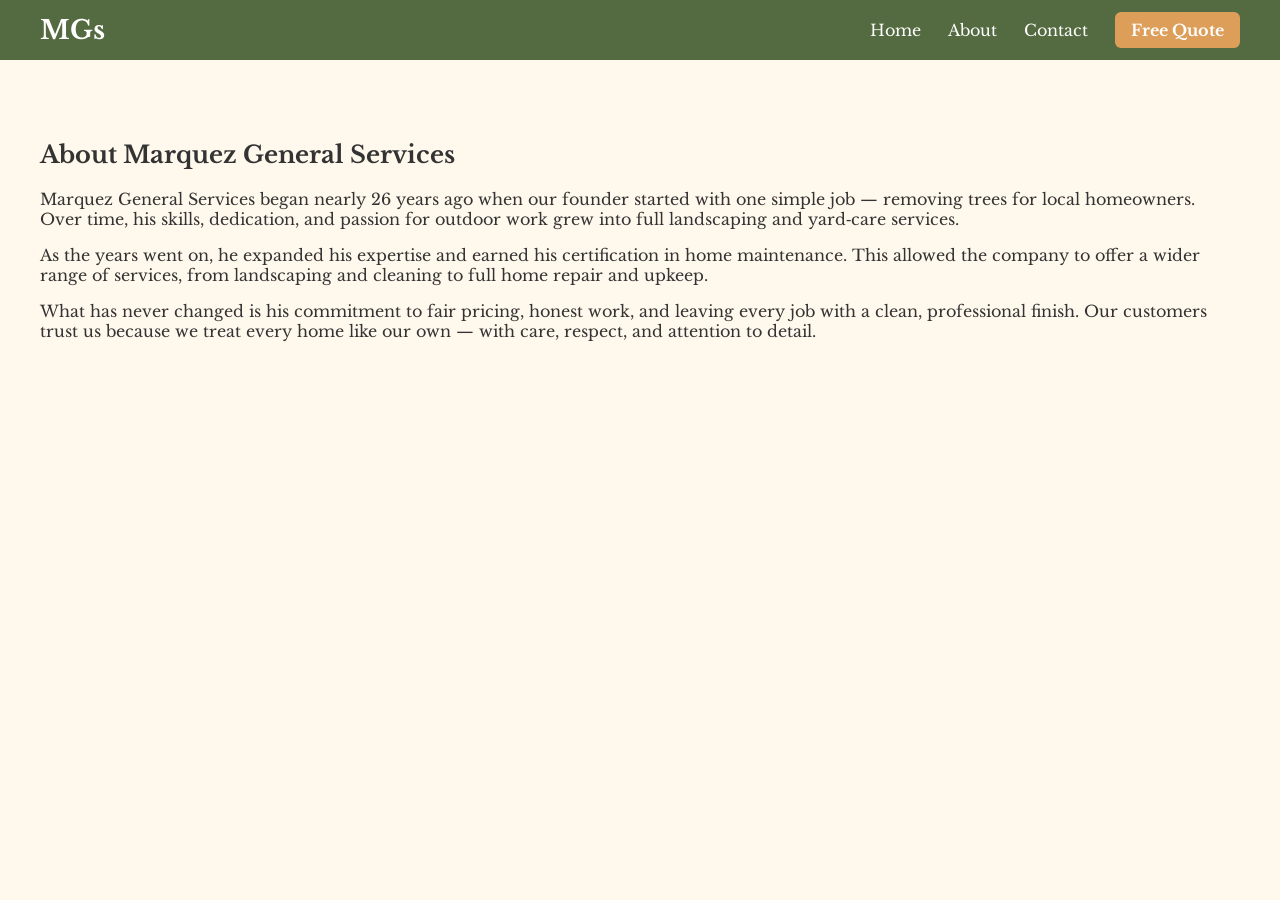
<file: about.html>
<!DOCTYPE html>
<html lang="en">
<head>
    <meta charset="UTF-8">
    <meta name="viewport" content="width=device-width, initial-scale=1.0">
    <title>About Us | Marquez General Services</title>
    <link rel="stylesheet" href="styles.css">
     <link href="https://fonts.googleapis.com/css2?family=Inter:wght@300;400;500&display=swap" rel="stylesheet">
    <link href="https://fonts.googleapis.com/css2?family=Dancing+Script:wght@400;500&display=swap" rel="stylesheet">
</head>

<body>

    <!-- NAVBAR -->
    <header class="navbar">
       <div class="logo">
    <span class="mg">MG</span><span class="s">s</span>
</div>
        <nav>
            <a href="index.html">Home</a>
            <a href="about.html">About</a>
            <a href="contact.html">Contact</a>
            <a href="quote.html" class="quote-btn">Free Quote</a>
        </nav>
    </header>

    <!-- ABOUT SECTION -->
    <section class="about-section">
        <h1>About Marquez General Services</h1>

        <p>
            Marquez General Services began nearly 26 years ago when our founder started with one simple job — removing trees for local homeowners. Over time, his skills, dedication, and passion for outdoor work grew into full landscaping and yard‑care services.
        </p>

        <p>
            As the years went on, he expanded his expertise and earned his certification in home maintenance. This allowed the company to offer a wider range of services, from landscaping and cleaning to full home repair and upkeep.
        </p>

        <p>
            What has never changed is his commitment to fair pricing, honest work, and leaving every job with a clean, professional finish. Our customers trust us because we treat every home like our own — with care, respect, and attention to detail.
        </p>
    </section>

</body>
</html>
</file>
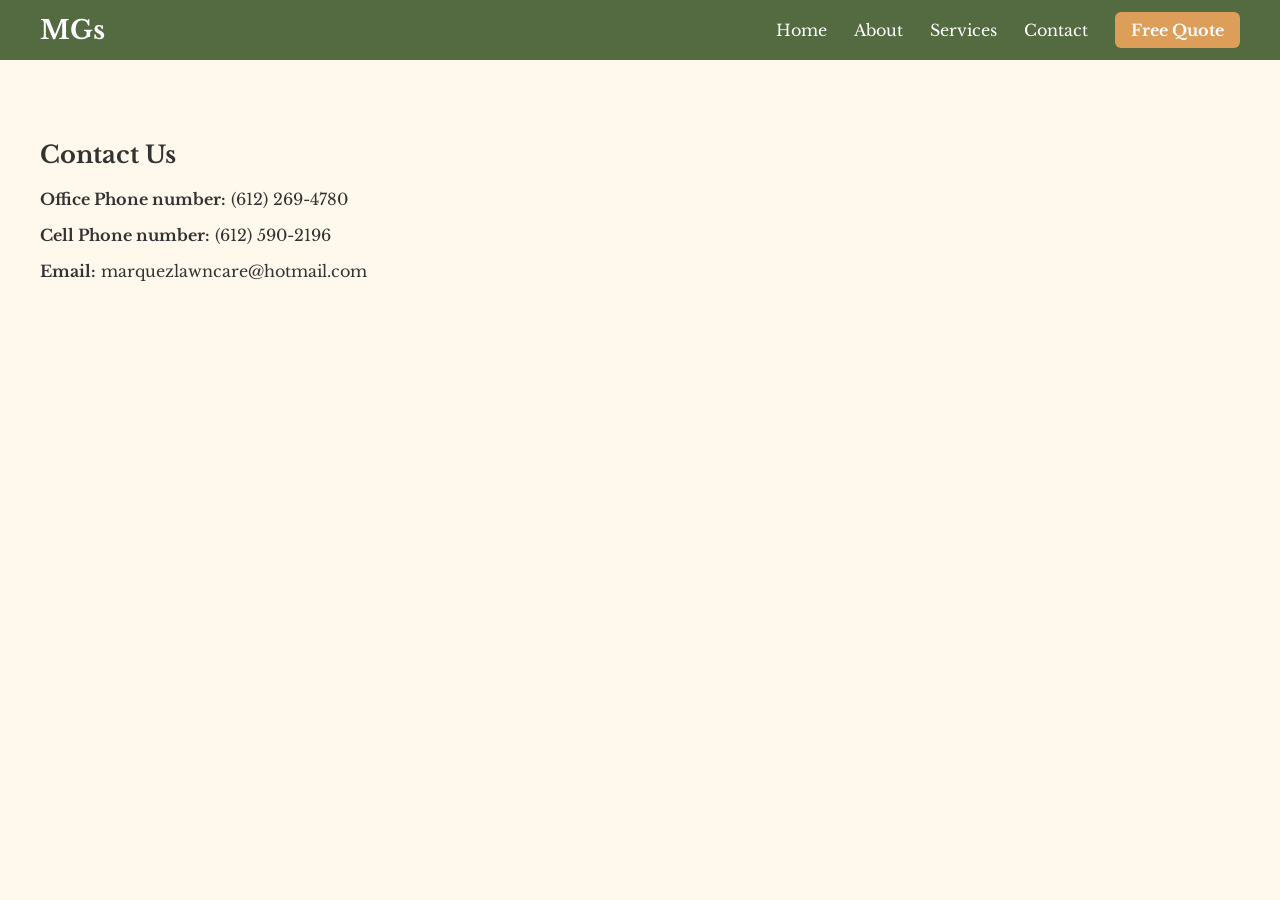
<file: contact.html>
<!DOCTYPE html>
<html lang="en">
<head>
    <meta charset="UTF-8">
    <meta name="viewport" content="width=device-width, initial-scale=1.0">
    <title>Contact Us | Marquez General Services</title>
    <link rel="stylesheet" href="styles.css">
     <link href="https://fonts.googleapis.com/css2?family=Inter:wght@300;400;500&display=swap" rel="stylesheet">
    <link href="https://fonts.googleapis.com/css2?family=Dancing+Script:wght@400;500&display=swap" rel="stylesheet">
</head>

<body>

    <!-- NAVBAR -->
    <header class="navbar">
        <div class="logo">
    <span class="mg">MG</span><span class="s">s</span>
</div>
        <nav>
            <a href="index.html">Home</a>
            <a href="about.html">About</a>
            <a href="services.html">Services</a>
            <a href="contact.html">Contact</a>
            <a href="quote.html" class="quote-btn">Free Quote</a>
        </nav>
    </header>

    <!-- CONTACT SECTION -->
    <section class="contact-section">
        <h1>Contact Us</h1>

        <div class="contact-info">
            <p><strong>Office Phone number:</strong> (612) 269-4780</p>
	    <p><strong>Cell Phone number:</strong> (612) 590-2196</p>
            <p><strong>Email:</strong> marquezlawncare@hotmail.com</p>
    </section>

</body>
</html>
</file>
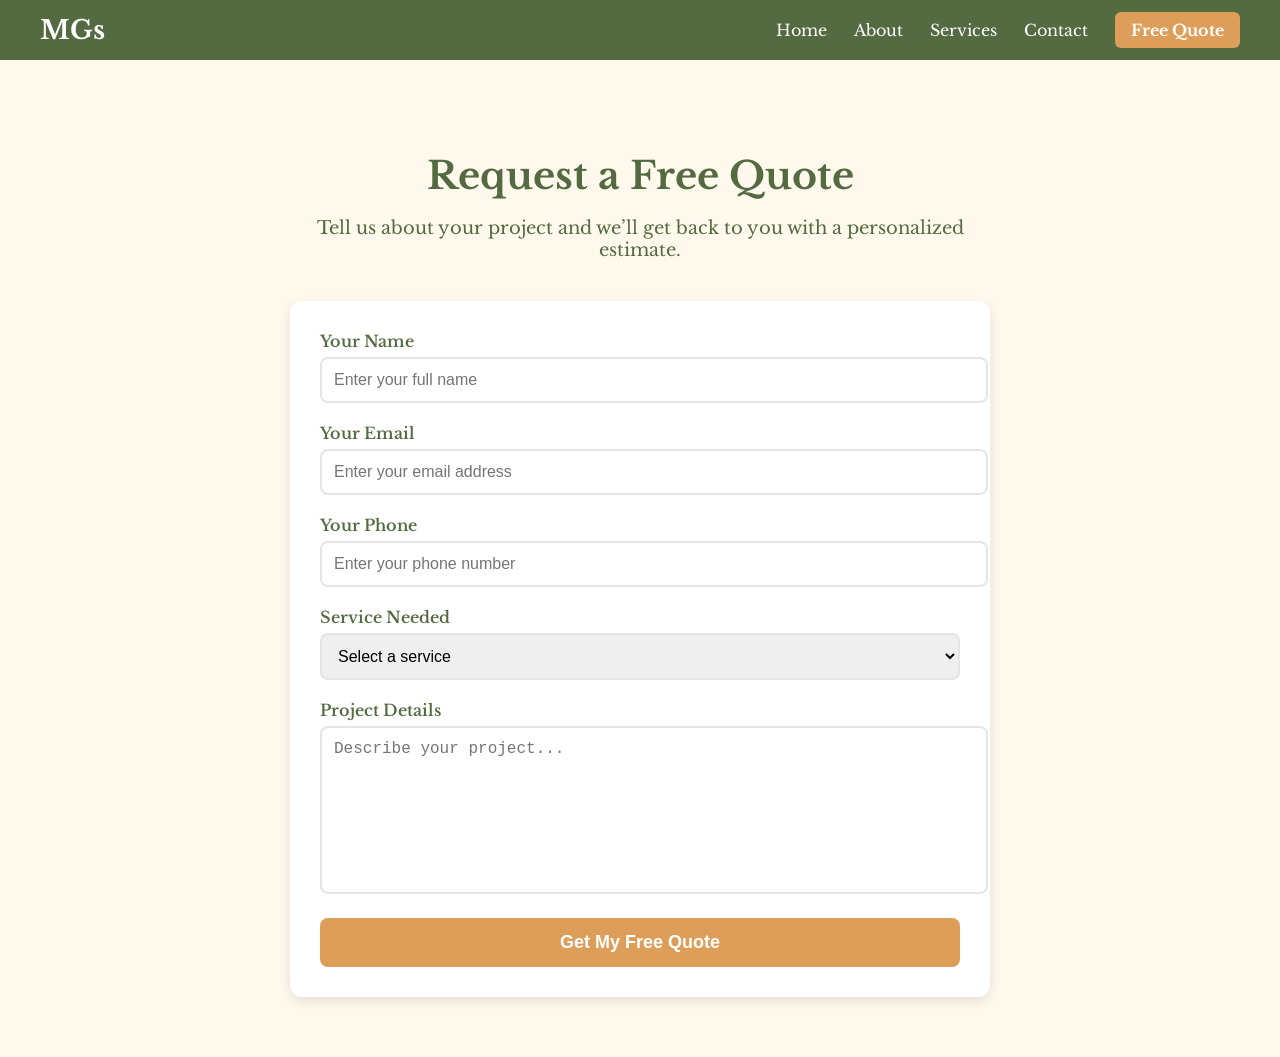
<file: quote.html>
<!DOCTYPE html>
<html lang="en">
<head>
    <meta charset="UTF-8">
    <meta name="viewport" content="width=device-width, initial-scale=1.0">
    <title>Free Quote | Marquez General Services</title>

    <link rel="stylesheet" href="styles.css">
    <link href="https://fonts.googleapis.com/css2?family=Inter:wght@300;400;500&display=swap" rel="stylesheet">
</head>

<body>

    <!-- NAVBAR -->
    <header class="navbar">
        <div class="logo">
            <span class="mg">MG</span><span class="s">s</span>
        </div>
        <nav>
            <a href="index.html">Home</a>
            <a href="about.html">About</a>
            <a href="services.html">Services</a>
            <a href="contact.html">Contact</a>
            <a href="quote.html" class="quote-btn">Free Quote</a>
        </nav>
    </header>

    <!-- QUOTE FORM SECTION -->
    <section class="quote-section">
        <h1>Request a Free Quote</h1>
        <p class="quote-subtext">Tell us about your project and we’ll get back to you with a personalized estimate.</p>

        <form class="quote-form" action="https://formsubmit.co/marquezlawncare@hotmail.com" method="POST">

            <!-- Hidden Settings -->
            <input type="hidden" name="_subject" value="New Quote Request from Website">
            <input type="hidden" name="_captcha" value="false">
            <input type="hidden" name="_template" value="table">
            <input type="hidden" name="_next" value="thankyou.html">

            <div class="form-group">
                <label>Your Name</label>
                <input type="text" name="name" placeholder="Enter your full name" required>
            </div>

            <div class="form-group">
                <label>Your Email</label>
                <input type="email" name="email" placeholder="Enter your email address" required>
            </div>

            <div class="form-group">
                <label>Your Phone</label>
                <input type="text" name="phone" placeholder="Enter your phone number" required>
            </div>

            <div class="form-group">
                <label>Service Needed</label>
                <select name="service" required>
                    <option value="">Select a service</option>
                    <option>Landscaping</option>
                    <option>Tree Removal</option>
                    <option>Snow Removal</option>
                    <option>Cleaning Services</option>
                    <option>Home Maintenance</option>
                    <option>Yard Cleanup</option>
                    <option>Mulch or Rock Installation</option>
                    <option>Other</option>
                </select>
            </div>

            <div class="form-group">
                <label>Project Details</label>
                <textarea name="details" placeholder="Describe your project..." required></textarea>
            </div>

            <button type="submit" class="quote-submit">Get My Free Quote</button>

        </form>
    </section>

</body>
</html>
</file>
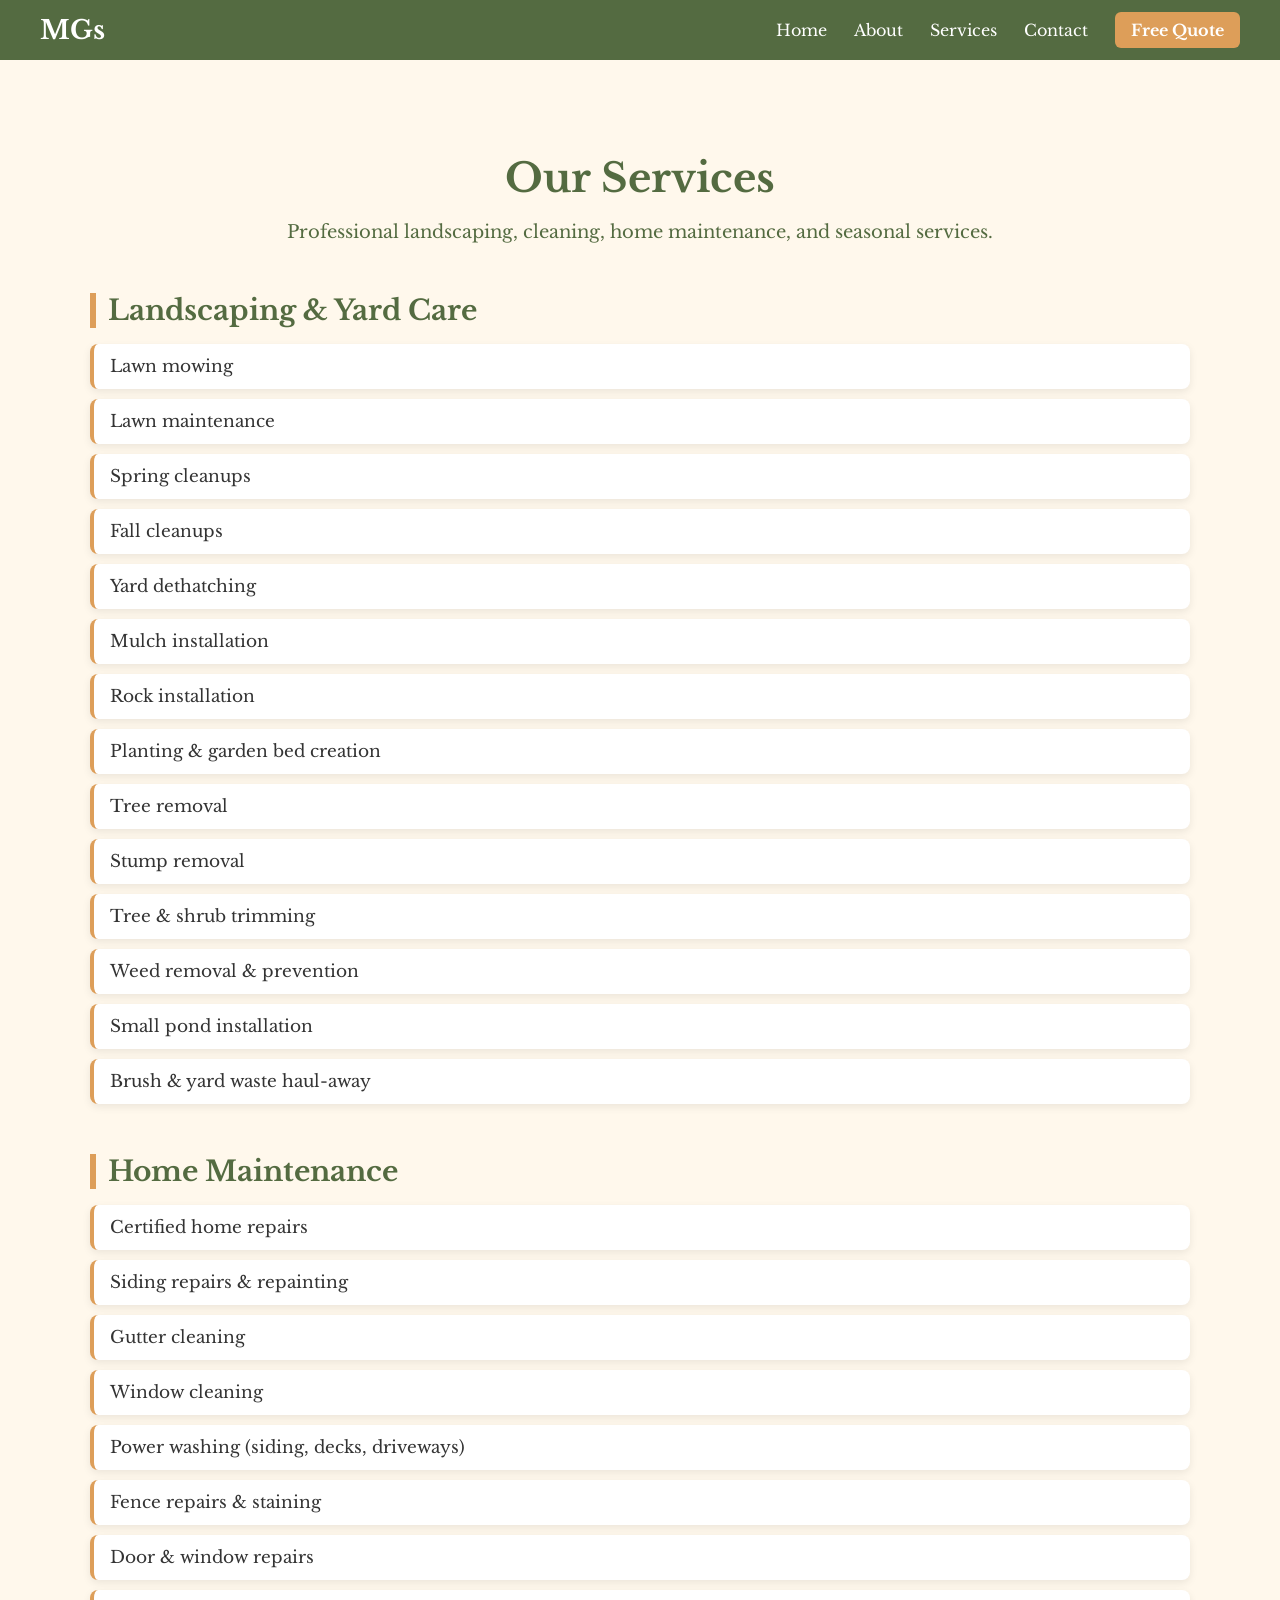
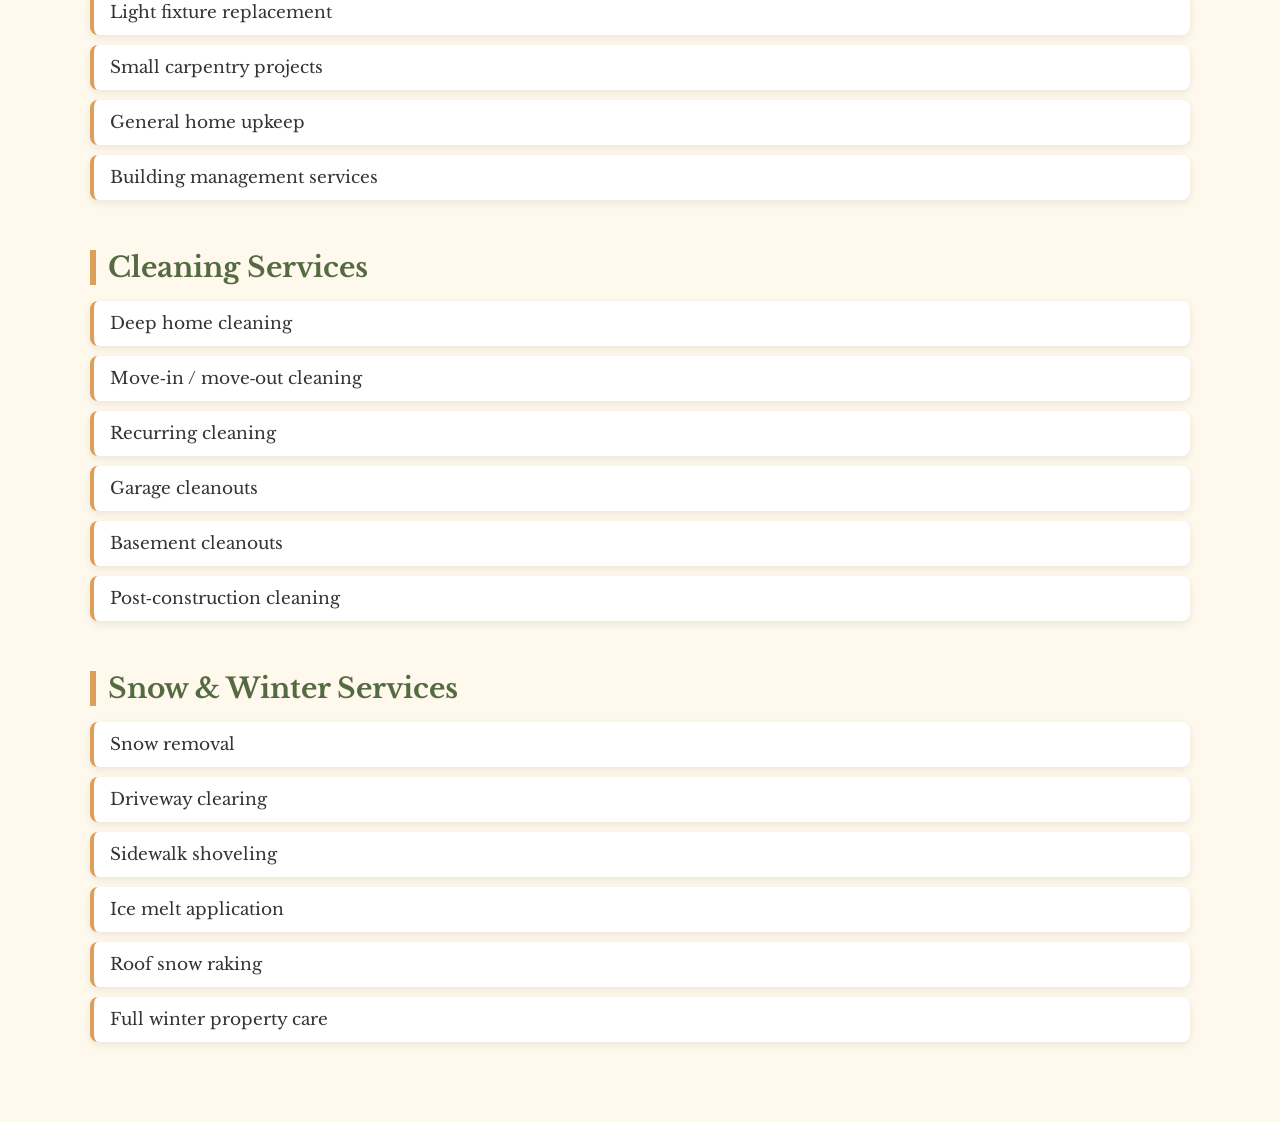
<file: services.html>
<!DOCTYPE html>
<html lang="en">
<head>
    <meta charset="UTF-8">
    <meta name="viewport" content="width=device-width, initial-scale=1.0">
    <title>Our Services | Marquez General Services</title>

    <link rel="stylesheet" href="styles.css">
    <link href="https://fonts.googleapis.com/css2?family=Inter:wght@300;400;500&display=swap" rel="stylesheet">
    <link href="https://fonts.googleapis.com/css2?family=Dancing+Script:wght@400;500&display=swap" rel="stylesheet">
</head>

<body>

    <!-- NAVBAR -->
    <header class="navbar">
        <div class="logo">
            <span class="mg">MG</span><span class="s">s</span>
        </div>
        <nav>
            <a href="index.html">Home</a>
            <a href="about.html">About</a>
            <a href="services.html">Services</a>
            <a href="contact.html">Contact</a>
            <a href="quote.html" class="quote-btn">Free Quote</a>
        </nav>
    </header>

    <!-- SERVICES PAGE -->
    <section class="services-section">
        <h1>Our Services</h1>
        <p class="services-subtext">Professional landscaping, cleaning, home maintenance, and seasonal services.</p>

        <!-- LANDSCAPING -->
        <h2 class="service-category">Landscaping & Yard Care</h2>
        <ul class="service-list">
            <li>Lawn mowing</li>
            <li>Lawn maintenance</li>
            <li>Spring cleanups</li>
            <li>Fall cleanups</li>
            <li>Yard dethatching</li>
            <li>Mulch installation</li>
            <li>Rock installation</li>
            <li>Planting & garden bed creation</li>
            <li>Tree removal</li>
            <li>Stump removal</li>
            <li>Tree & shrub trimming</li>
            <li>Weed removal & prevention</li>
            <li>Small pond installation</li>
            <li>Brush & yard waste haul-away</li>
        </ul>

        <!-- HOME MAINTENANCE -->
        <h2 class="service-category">Home Maintenance</h2>
        <ul class="service-list">
            <li>Certified home repairs</li>
            <li>Siding repairs & repainting</li>
            <li>Gutter cleaning</li>
            <li>Window cleaning</li>
            <li>Power washing (siding, decks, driveways)</li>
            <li>Fence repairs & staining</li>
            <li>Door & window repairs</li>
            <li>Light fixture replacement</li>
            <li>Small carpentry projects</li>
            <li>General home upkeep</li>
            <li>Building management services</li>
        </ul>

        <!-- CLEANING -->
        <h2 class="service-category">Cleaning Services</h2>
        <ul class="service-list">
            <li>Deep home cleaning</li>
            <li>Move‑in / move‑out cleaning</li>
            <li>Recurring cleaning</li>
            <li>Garage cleanouts</li>
            <li>Basement cleanouts</li>
            <li>Post‑construction cleaning</li>
        </ul>

        <!-- SNOW -->
        <h2 class="service-category">Snow & Winter Services</h2>
        <ul class="service-list">
            <li>Snow removal</li>
            <li>Driveway clearing</li>
            <li>Sidewalk shoveling</li>
            <li>Ice melt application</li>
            <li>Roof snow raking</li>
            <li>Full winter property care</li>
        </ul>

    </section>

</body>
</html>
</file>
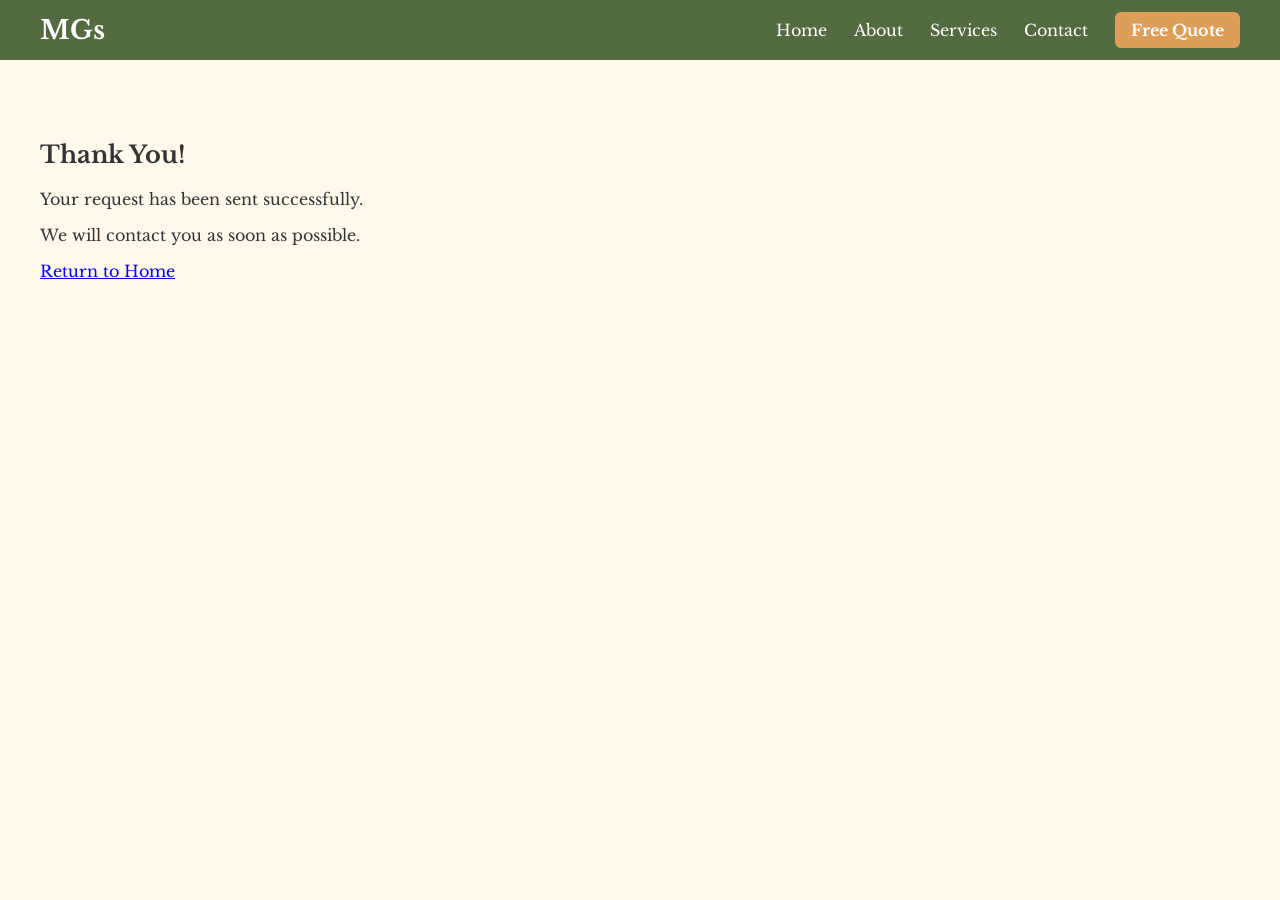
<file: thankyou.html>
<!DOCTYPE html>
<html lang="en">
<head>
    <meta charset="UTF-8">
    <meta name="viewport" content="width=device-width, initial-scale=1.0">
    <title>Thank You | Marquez General Services</title>

    <link rel="stylesheet" href="styles.css">

    <!-- Fonts -->
    <link href="https://fonts.googleapis.com/css2?family=Inter:wght@300;400;500&display=swap" rel="stylesheet">
    <link href="https://fonts.googleapis.com/css2?family=Dancing+Script:wght@400;500&display=swap" rel="stylesheet">
</head>


<body>

    <!-- NAVBAR -->
    <header class="navbar">
        <div class="logo">
    <span class="mg">MG</span><span class="s">s</span>
</div>
        <nav>
            <a href="index.html">Home</a>
            <a href="about.html">About</a>
            <a href="services.html">Services</a>
            <a href="contact.html">Contact</a>
            <a href="quote.html" class="quote-btn">Free Quote</a>
        </nav>
    </header>

    <!-- THANK YOU SECTION -->
    <section class="thankyou-section">
        <h1>Thank You!</h1>
        <p>Your request has been sent successfully.</p>
        <p>We will contact you as soon as possible.</p>

        <a href="index.html" class="back-home-btn">Return to Home</a>
    </section>

</body>
</html>
</file>
<file: styles.css>
/* GLOBAL */
@import url('https://fonts.googleapis.com/css2?family=Libre+Baskerville:wght@400;700&display=swap');

body {
    margin: 0;
    font-family: 'Libre Baskerville', serif;
    background: #FFF8EC;
    color: #333;
}

section {
    padding: 60px 40px;
}

/* NAVBAR */
.navbar {
    display: flex;
    justify-content: space-between;
    align-items: center;
    padding: 14px 40px;
    background: #546B41; /* NEW GREEN */
    color: white;
    position: sticky;
    top: 0;
    z-index: 1000;
}

.logo {
    font-size: 26px;
    font-weight: 700;
    color: white;
}

.navbar nav a {
    margin-left: 22px;
    text-decoration: none;
    color: white;
    font-size: 16px;
    white-space: nowrap;
    transition: 0.3s;
}

.navbar nav a:hover {
    color: #DD9E59;
}

.quote-btn {
    padding: 8px 16px;
    background: #DD9E59;
    color: white;
    border-radius: 6px;
    font-weight: 700;
    white-space: nowrap;
    line-height: 1;
}

.quote-btn:hover {
    background: #c98a4c;
}

/* HERO */
.hero {
    position: relative;
    height: 70vh;
    background: url('images/hero.jpg') center/cover no-repeat;
    display: flex;
    justify-content: center;
    align-items: center;
    text-align: center;
    color: white;
    padding: 0 20px;
    overflow: hidden;
}


.hero-bg {
    position: absolute;
    top: 0;
    left: 0;
    width: 100%;
    height: 100%;
    object-fit: cover;
    z-index: 1;
    filter: brightness(70%);
}



/* Soft overlay so text stays readable */
.hero::before {
    content: "";
    position: absolute;
    top: 0;
    left: 0;
    width: 100%;
    height: 100%;
    background: rgba(0,0,0,0.25);
    z-index: 1;
}

.hero-text {
    position: relative;
    z-index: 2;
}

.hero-text h1 {
    font-size: 48px;
    margin-bottom: 10px;
}

.hero-text p {
    font-size: 20px;
    margin-bottom: 20px;
}

.hero-btn {
    display: inline-block;
    padding: 12px 28px;
    background: #DD9E59;
    color: white;
    border-radius: 6px;
    text-decoration: none;
    font-weight: 700;
}

.hero-btn:hover {
    background: #c98a4c;
}



/* SERVICES PREVIEW */
.services-preview {
    text-align: center;
}

.services-preview h2 {
    font-size: 32px;
    color: #546B41;
}

.services-grid {
    display: grid;
    grid-template-columns: repeat(auto-fit, minmax(260px, 1fr));
    gap: 25px;
    margin-top: 30px;
}

.service-box {
    padding: 25px;
    border-radius: 10px;
    background: white;
    box-shadow: 0 4px 12px rgba(0,0,0,0.1);
    transition: 0.3s;
}

.service-box:hover {
    transform: translateY(-5px);
}

.service-box h3 {
    color: #546B41;
    margin-bottom: 10px;
}

/* ---------------------- */
/*     SERVICES PAGE      */
/* ---------------------- */

.services-section {
    max-width: 1100px;
    margin: 0 auto;
    padding: 60px 20px;
    background: #FFF8EC;
    font-family: 'Libre Baskerville', serif;
}

.services-section h1 {
    text-align: center;
    font-size: 40px;
    color: #546B41;
    font-weight: 700;
    margin-bottom: 10px;
}

.services-subtext {
    text-align: center;
    font-size: 18px;
    color: #546B41;
    margin-bottom: 40px;
}

/* CATEGORY HEADERS */
.service-category {
    font-size: 28px;
    color: #546B41;
    font-weight: 700;
    margin-top: 50px;
    margin-bottom: 15px;
    border-left: 6px solid #DD9E59;
    padding-left: 12px;
}

/* LIST STYLING */
.service-list {
    list-style: none;
    padding-left: 0;
    margin-bottom: 20px;
}

.service-list li {
    background: white;
    padding: 12px 16px;
    margin-bottom: 10px;
    border-radius: 8px;
    box-shadow: 0 3px 8px rgba(0,0,0,0.08);
    font-size: 17px;
    color: #333;
    border-left: 4px solid #DD9E59;
    transition: 0.2s ease;
}

/* HOVER EFFECT */
.service-list li:hover {
    transform: translateX(6px);
    box-shadow: 0 4px 12px rgba(0,0,0,0.12);
}

/* RESPONSIVE */
@media (max-width: 700px) {
    .services-section h1 {
        font-size: 32px;
    }

    .service-category {
        font-size: 24px;
    }

    .service-list li {
        font-size: 16px;
    }
}


/* SECTION BUTTONS */
.section-btn {
    display: inline-block;
    padding: 12px 28px;
    background: #DD9E59;
    color: white;
    border-radius: 6px;
    text-decoration: none;
    font-weight: 700;
    margin-top: 25px;
}

.section-btn:hover {
    background: #c98a4c;
}

/* BEFORE & AFTER PREVIEW */
.ba-preview {
    text-align: center;
}

.ba-preview h2 {
    font-size: 32px;
    color: #546B41;
    margin-bottom: 20px;
}

.ba-container {
    position: relative;
    width: 100%;
    max-width: 700px;
    margin: 40px auto;
}

.ba-container img {
    width: 100%;
    border-radius: 10px;
    display: block;
}

.ba-after {
    position: absolute;
    top: 0;
    left: 0;
    width: 50%;
    overflow: hidden;
    border-radius: 10px;
}

.ba-slider {
    position: absolute;
    top: 0;
    left: 50%;
    width: 4px;
    height: 100%;
    background: #546B41;
    cursor: ew-resize;
    transform: translateX(-2px);
}

/* FOOTER */
.footer {
    background: #546B41;
    color: white;
    padding: 40px 20px;
    text-align: center;
    margin-top: 60px;
}

.footer h3 {
    font-size: 24px;
    margin-bottom: 10px;
}

.footer p {
    margin: 5px 0;
    font-size: 16px;
}

.footer .copyright {
    margin-top: 20px;
    font-size: 14px;
    opacity: 0.8;
}

/* RESPONSIVE NAVBAR */
@media (max-width: 900px) {
    .navbar nav {
        display: flex;
        flex-wrap: wrap;
        gap: 12px;
    }

    .navbar nav a {
        margin-left: 0;
    }
}

@media (max-width: 700px) {
    .navbar {
        flex-direction: column;
        text-align: center;
        padding: 20px;
    }

    .navbar nav {
        margin-top: 10px;
        flex-direction: column;
        gap: 10px;
    }

    .quote-btn {
        width: fit-content;
        margin: 0 auto;
    }
}

.ba-container img {
    width: 100%;
    height: 400px; /* or 350px, 450px — whatever looks best */
    object-fit: cover;
}

/* ---------------------- */
/*      GALLERY PAGE      */
/* ---------------------- */

.gallery-section {
    padding: 40px 20px !important;
    background: #FFF8EC;
    max-width: 1100px;
    margin: 0 auto;
}

/* TITLE */
.gallery-section h1 {
    text-align: center;
    font-size: 36px;
    color: #546B41;
    font-weight: 700;
    margin-bottom: 10px;
}

/* SUBTEXT */
.gallery-subtext {
    text-align: center;
    font-size: 18px;
    color: #546B41;
    margin-bottom: 40px;
}

/* CATEGORY TITLE */
.gallery-category {
    margin-top: 50px;
    margin-bottom: 20px;
    color: #546B41;
    font-size: 28px;
    font-weight: 700;
    border-left: 6px solid #DD9E59;
    padding-left: 12px;
}

/* PROJECT TITLE */
.project-title {
    margin-top: 40px;
    margin-bottom: 10px;
    color: #546B41;
    font-size: 22px;
    font-weight: 700;
    text-align: center;
}

/* BEFORE & AFTER SIDE-BY-SIDE */
.before-after-pair {
    display: flex;
    justify-content: center;
    gap: 20px;
    margin: 30px 0;
    flex-wrap: wrap;
}

.before-box,
.after-box {
    width: 48%;
    min-width: 280px;
    border-radius: 10px;
    overflow: hidden;
    box-shadow: 0 4px 12px rgba(0,0,0,0.15);
    background: white;
    text-align: center;
}

/* IMAGES */
.before-box img,
.after-box img {
    width: 100%;
    height: 350px;
    object-fit: cover;
    object-position: center center;
}

/* LABELS */
.label {
    font-weight: 700;
    color: #546B41;
    padding: 10px 0;
    background: #FFF8EC;
}

/* ---------------------- */
/*     FREE QUOTE PAGE    */
/* ---------------------- */

.quote-section {
    max-width: 700px;
    margin: 0 auto;
    padding: 60px 20px;
    background: #FFF8EC;
}

.quote-section h1 {
    text-align: center;
    font-size: 38px;
    color: #546B41;
    font-weight: 700;
    margin-bottom: 10px;
}

.quote-subtext {
    text-align: center;
    font-size: 18px;
    color: #546B41;
    margin-bottom: 40px;
}

.quote-form {
    background: white;
    padding: 30px;
    border-radius: 12px;
    box-shadow: 0 4px 12px rgba(0,0,0,0.1);
}

.form-group {
    margin-bottom: 20px;
}

.form-group label {
    display: block;
    font-weight: 600;
    color: #546B41;
    margin-bottom: 6px;
}

.form-group input,
.form-group select,
.form-group textarea {
    width: 100%;
    padding: 12px;
    border: 2px solid #e5e5e5;
    border-radius: 8px;
    font-size: 16px;
    transition: 0.2s;
}

.form-group input:focus,
.form-group select:focus,
.form-group textarea:focus {
    border-color: #DD9E59;
    outline: none;
}

.form-group textarea {
    height: 140px;
    resize: none;
}

.quote-submit {
    width: 100%;
    padding: 14px;
    background: #DD9E59;
    color: white;
    font-size: 18px;
    font-weight: 700;
    border: none;
    border-radius: 8px;
    cursor: pointer;
    transition: 0.3s;
}

.quote-submit:hover {
    background: #c98a4c;
}

/* ---------------------- */
/*       REVIEWS PAGE     */
/* ---------------------- */

.reviews-section {
    max-width: 1100px;
    margin: 0 auto;
    padding: 60px 20px;
    background: #FFF8EC;
}

.reviews-section h1 {
    text-align: center;
    font-size: 40px;
    color: #546B41;
    font-weight: 700;
    margin-bottom: 10px;
}

.reviews-subtext {
    text-align: center;
    font-size: 18px;
    color: #546B41;
    margin-bottom: 40px;
}

.reviews-grid {
    display: grid;
    grid-template-columns: repeat(auto-fit, minmax(260px, 1fr));
    gap: 25px;
}

.review-card {
    background: white;
    padding: 25px;
    border-radius: 12px;
    box-shadow: 0 4px 12px rgba(0,0,0,0.1);
    transition: 0.3s;
}

.review-card:hover {
    transform: translateY(-5px);
}

.stars {
    color: #DD9E59;
    font-size: 20px;
    margin-bottom: 10px;
}

.review-text {
    font-size: 16px;
    color: #333;
    margin-bottom: 10px;
}

.review-name {
    font-weight: 600;
    color: #546B41;
}

.review-buttons {
    text-align: center;
    margin-top: 40px;
}

.google-btn {
    display: inline-block;
    padding: 12px 20px;
    background: #DD9E59;
    color: white;
    font-weight: 700;
    border-radius: 8px;
    text-decoration: none;
    margin-right: 15px;
    transition: 0.3s;
}

.google-btn:hover {
    background: #c98a4c;
}

.google-link {
    color: #546B41;
    font-weight: 600;
    text-decoration: underline;
}
</file>
